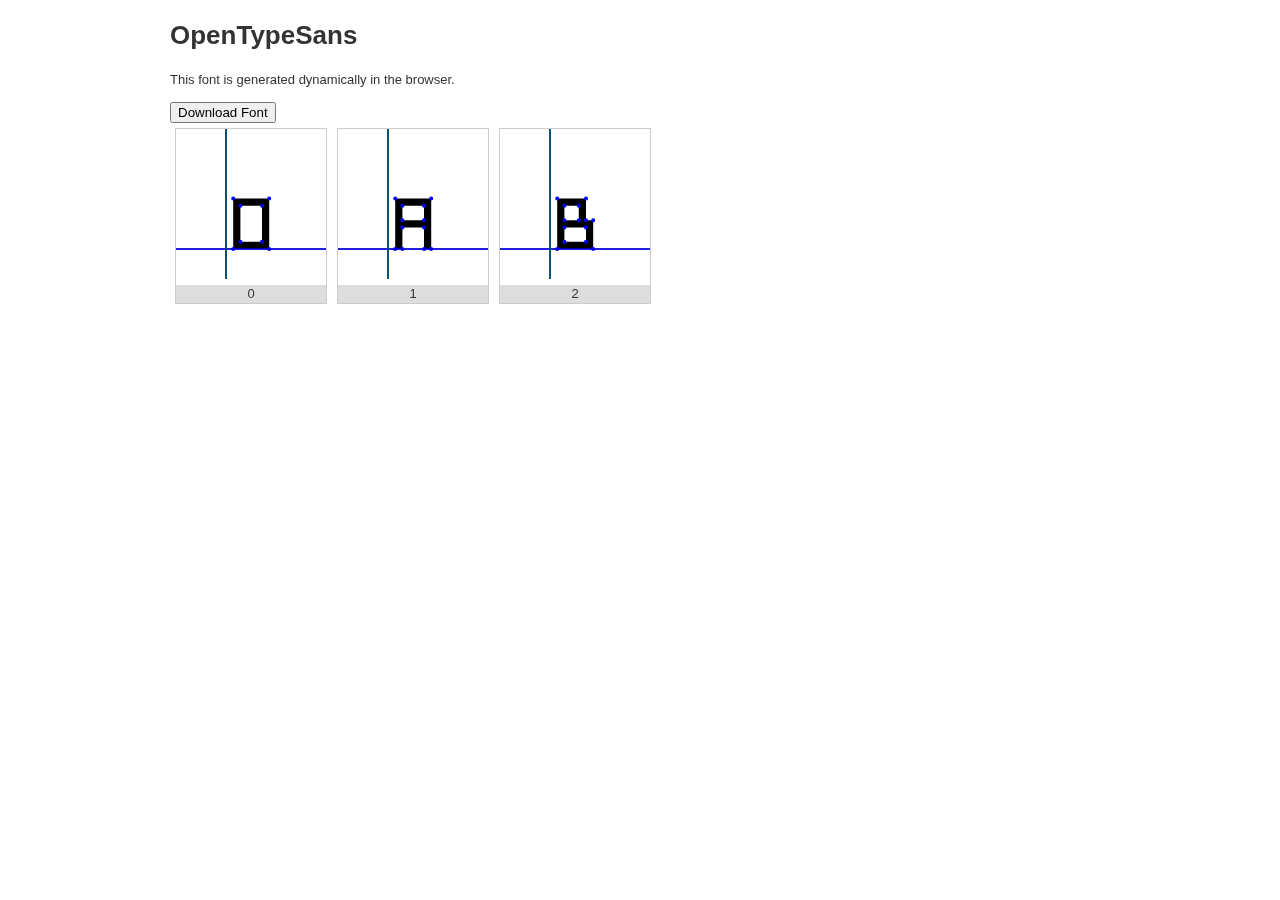
<file: node_modules/opentype.js/examples/creating-fonts.html>
<!DOCTYPE html>
<html lang="en">
<head>
    <meta charset="UTF-8">
    <title>OpenType writing</title>
    <script type="text/javascript" src="../dist/opentype.js"></script>
    <style>
        body {
            font: 13px Helvetica, arial, freesans, sans-serif;
            line-height: 1.4;
            color: #333;
            margin: 0 0 50px 0;
            padding: 0;
        }

        .container {
            width: 940px;
            margin-left: auto;
            margin-right: auto;
        }

        #glyphs {
            clear: both;
        }

        .wrapper {
            float: left;
            margin: 5px;
            border: 1px solid #ccc;
        }

        .wrapper span {
            text-align: center;
            background: #ddd;
            display: block;
        }
    </style>
</head>
<body>
<div class="container">
    <h1 id="fontFamilyName"></h1>

    <p>This font is generated dynamically in the browser.</p>
    <button onclick="font.download()">Download Font</button>

    <div id="glyphs"></div>
</div>

<script>
    function hexDump(bytes) {
        var hexString = bytes.map(function(v) {
            var h = v.toString(16);
            return h.length === 1 ? '0' + h : h;
        });
        return hexString.join(' ').toUpperCase();
    }

    // Create a canvas and adds it to the document.
    // Returns the 2d drawing context.
    function createGlyphCanvas(glyph, size) {
        var canvasId, html, glyphsDiv, wrap, canvas, ctx;
        canvasId = 'c' + glyph.index;
        html = '<div class="wrapper" style="width:' + size + 'px"><canvas id="' + canvasId + '" width="' + size + '" height="' + size + '"></canvas><span>' + glyph.index + '</span></div>';
        glyphsDiv = document.getElementById('glyphs');
        wrap = document.createElement('div');
        wrap.innerHTML = html;
        glyphsDiv.appendChild(wrap);
        canvas = document.getElementById(canvasId);
        ctx = canvas.getContext('2d');
        return ctx;
    }

    var notdefPath = new opentype.Path();
    notdefPath.moveTo(100, 0);
    notdefPath.lineTo(100, 700);
    notdefPath.lineTo(600, 700);
    notdefPath.lineTo(600, 0);
    notdefPath.moveTo(200, 100);
    notdefPath.lineTo(500, 100);
    notdefPath.lineTo(500, 600);
    notdefPath.lineTo(200, 600);
    var notdefGlyph = new opentype.Glyph({
        name: '.notdef',
        unicode: 0,
        advanceWidth: 650,
        path: notdefPath
    });

    var aPath = new opentype.Path();
    aPath.moveTo(100, 0);
    aPath.lineTo(100, 700);
    aPath.lineTo(600, 700);
    aPath.lineTo(600, 0);
    aPath.lineTo(500, 0);
    aPath.lineTo(500, 300);
    aPath.lineTo(200, 300);
    aPath.lineTo(200, 0);
    aPath.moveTo(200, 400);
    aPath.lineTo(500, 400);
    aPath.lineTo(500, 600);
    aPath.lineTo(200, 600);
    var aGlyph = new opentype.Glyph({
        name: 'A',
        unicode: 65,
        advanceWidth: 650,
        path: aPath
    });

    var bPath = new opentype.Path();
    bPath.moveTo(100, 0);
    bPath.lineTo(100, 700);
    bPath.lineTo(500, 700);
    bPath.lineTo(500, 400);
    bPath.lineTo(600, 400);
    bPath.lineTo(600, 0);
    bPath.moveTo(200, 400);
    bPath.lineTo(400, 400);
    bPath.lineTo(400, 600);
    bPath.lineTo(200, 600);
    bPath.moveTo(200, 100);
    bPath.lineTo(500, 100);
    bPath.lineTo(500, 300);
    bPath.lineTo(200, 300);
    var bGlyph = new opentype.Glyph({
        name: 'B',
        unicode: 66,
        advanceWidth: 650,
        path: bPath
    });

    var glyphs = [notdefGlyph, aGlyph, bGlyph];
    var font = new opentype.Font({familyName: 'OpenTypeSans', styleName: 'Medium', unitsPerEm: 1000, ascender: 800, descender: -200, glyphs: glyphs});
    console.log(font.toTables());
    var buffer = font.toArrayBuffer();
    var font2 = opentype.parse(buffer);

    document.getElementById('fontFamilyName').innerHTML = font2.names.fontFamily.en;

    for (var i = 0; i < font2.glyphs.length; i++) {
        var glyph = font2.glyphs.get(i);
        var ctx = createGlyphCanvas(glyph, 150);
        var x = 50;
        var y = 120;
        var fontSize = 72;
        glyph.draw(ctx, x, y, fontSize);
        glyph.drawPoints(ctx, x, y, fontSize);
        glyph.drawMetrics(ctx, x, y, fontSize);
    }

</script>
</body>
</html>
</file>
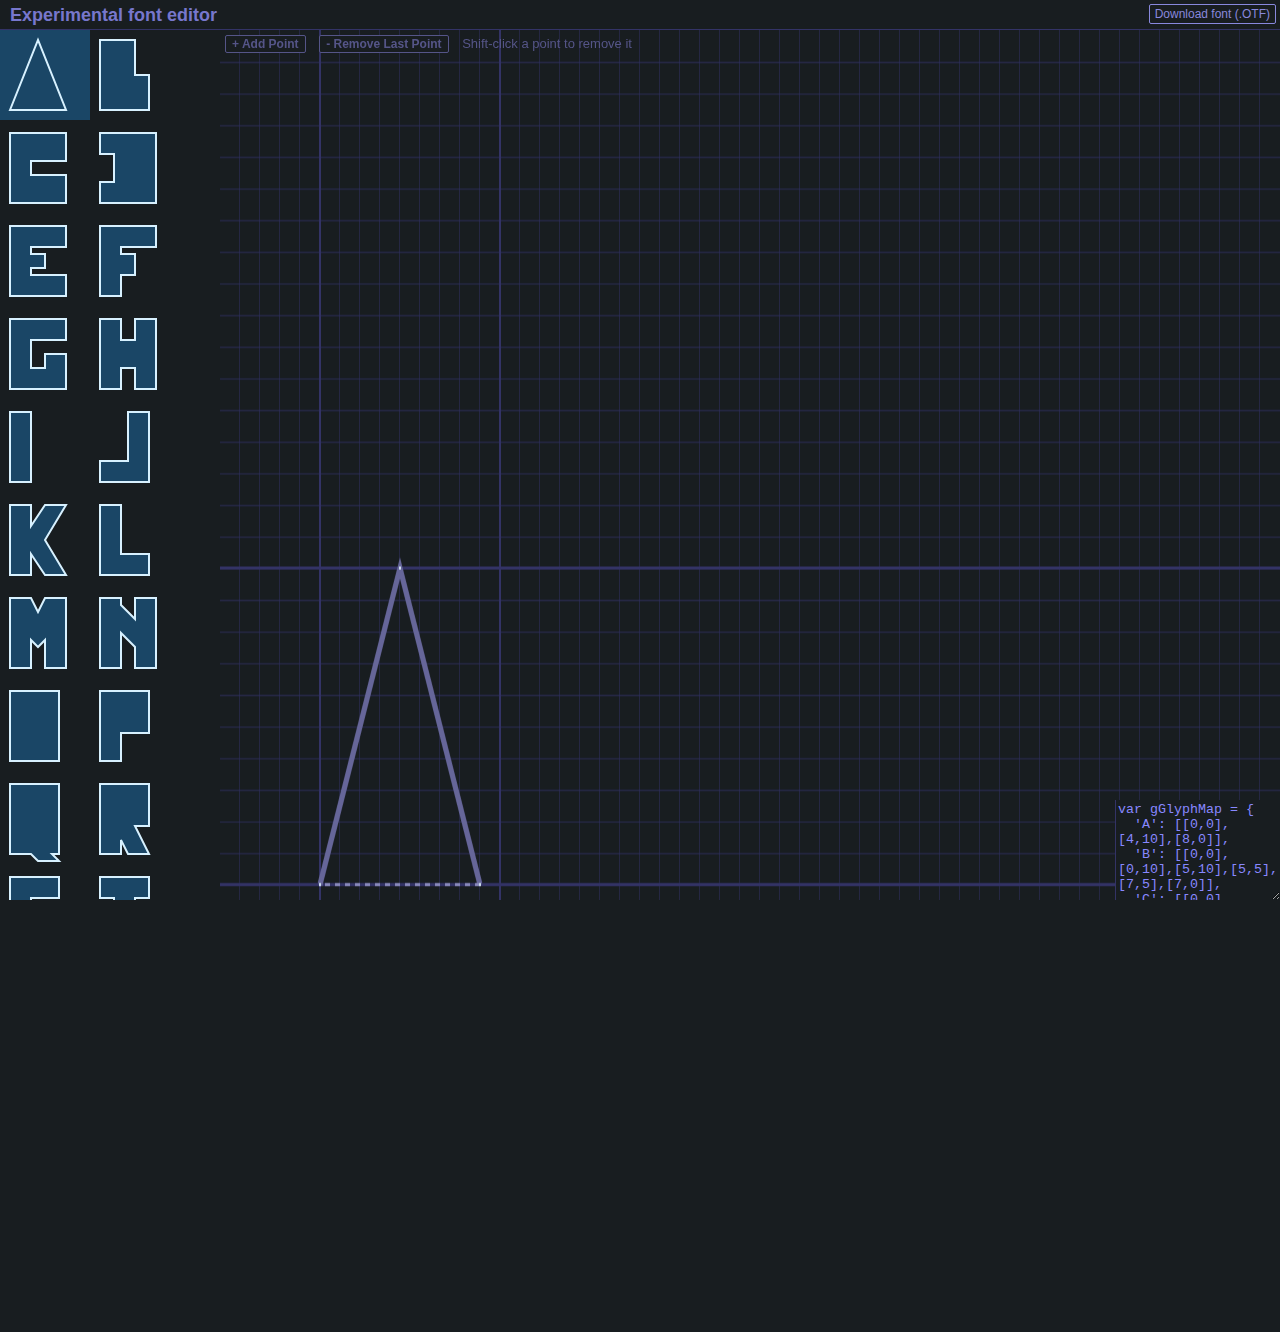
<file: node_modules/opentype.js/examples/font-editor.html>
<!DOCTYPE html>
<html lang="en">

<head>
    <meta charset="UTF-8">
    <title>Font Editor</title>
    <style>
        * {
            box-sizing: border-box;
        }
        /*
    accent: rgb(26, 70, 102);
    */

        html,
        body {
            width: 100%;
            height: 100%;
            overflow: hidden;
        }

        body {
            font: 13px helvetica, arial, sans-serif;
            display: flex;
            flex-direction: column;
            background: rgb(24, 29, 32);
            margin: 0;
            padding: 0;
            color: #77c;
        }

        header {
            /*background: #88f;*/
            /*background-image: linear-gradient(#88f, #7f7fdf);*/
            border-bottom: 1px solid #333366;
            height: 30px;
            width: 100%;
        }

        header h1 {
            margin: 0;
            padding: 0 10px;
            line-height: 30px;
            font-size: 18px;
        }

        header h1 small {
            font-size: inherit;
            opacity: 0.7;
        }

        header h1 a {
            color: inherit;
            text-decoration: none;
            border-bottom: 1px solid #88d;
        }

        header #download-font {
            float: right;
            margin: 4px;
            border: 1px solid #88d;
            color: #88d;
            background: inherit;
            border-radius: 2px;
            font-size: 12px;
            padding: 2px 5px;
            outline: none;
        }

        header #download-font:hover {
            background: #336;
            color: #ccc;
        }

        #wrap {
            flex: 1;
            display: flex;
        }

        #glyph-list {
            width: 220px;
            overflow-y: scroll;
            overflow-x: hidden;
        }

        #glyph-list svg {
            display: inline-block;
            width: 90px;
            height: 90px;
        }

        #glyph-list svg.active {
            background: rgb(26, 70, 102);
        }

        #editor {
            flex: 1;
            display: flex;
            flex-direction: column;
            position: relative;
        }

        #editor #c {
            flex: 1;
            border-bottom: 1px solid #333366;
        }

        #buttons {
            position: absolute;
            top: 35px;
            left: 225px;
        }

        #buttons button {
            border: 1px solid #558;
            font-weight: bold;
            background: rgb(24, 29, 32);
            color: #558;
            font-size: 12px;
            outline: none;
            border-radius: 2px;
            margin-right: 10px;
        }

        #buttons span {
            color: #558;
        }

        #editor #preview-text-field {
            height: 30px;
            line-height: 30px;
            background: inherit;
            border: none;
            border-bottom: 1px solid #333366;
            padding: 0 10px;
            color: #88f;
            outline: none;
        }

        #editor #preview {
            height: 100px;
        }

        #code {
            position: absolute;
            bottom: 0;
            right: 0;
            height: 100px;
            overflow: hidden;
            background: inherit;
            border: none;
            border-left: 1px solid #336;
            color: #88f;
            outline: none;
        }
    </style>
</head>

<body>
    <header>
        <button id="download-font">Download font (.OTF)</button>
        <h1>Experimental font editor</h1>
    </header>
    <div id="wrap">
        <div id="glyph-list"></div>
        <div id="editor">
            <canvas id="c"></canvas>
            <input type="text" id="preview-text-field" value="HAMBURGEVONS">
            <canvas id="preview">
        </div>
    </div>
    </div>
    <div id="buttons">
        <button id="add-point" title="Add a point to the end of the path">+ Add Point</button>
        <button id="remove-point" title="Remove the last point of the path">- Remove Last Point</button>
        <span>Shift-click a point to remove it</span>
    </div>

    <textarea id="code" onclick="select()"></textarea>
    <script src="../dist/opentype.min.js"></script>
    <script>
        function linePoint(t, x1, y1, x2, y2) {
            return [x1 + t * (x2 - x1),
              y1 + t * (y2 - y1)];
        }

        var SCREEN_SCALE = 20;
        var TTF_SCALE = 80;

        var gGlyphMap = {
            'A': [[0, 0], [4, 10], [8, 0]],
            'B': [[0, 0], [0, 10], [5, 10], [5, 5], [7, 5], [7, 0]],
            'C': [[0, 0], [0, 10], [8, 10], [8, 6], [3, 6], [3, 4], [8, 4], [8, 0]],
            'D': [[0, 0], [0, 3], [2, 3], [2, 7], [0, 7], [0, 10], [8, 10], [8, 0]],
            'E': [[0, 0], [0, 3], [0, 10], [8, 10], [8, 7], [3, 7], [3, 6], [5, 6], [5, 4], [3, 4], [3, 3], [8, 3], [8, 0]],
            'F': [[0, 0], [0, 3], [0, 10], [8, 10], [8, 7], [3, 7], [3, 6], [5, 6], [5, 3], [3, 3], [3, 0]],
            'G': [[0, 0], [0, 3], [0, 10], [8, 10], [8, 7], [3, 7], [3, 3], [5, 3], [5, 5], [8, 5], [8, 0]],
            'H': [[0, 0], [0, 3], [0, 7], [0, 10], [3, 10], [3, 7], [5, 7], [5, 10], [8, 10], [8, 0], [5, 0], [5, 3], [3, 3], [3, 0]],
            'I': [[0, 0], [0, 10], [3, 10], [3, 0]],
            'J': [[0, 0], [0, 3], [4, 3], [4, 10], [7, 10], [7, 0]],
            'K': [[0, 0], [0, 10], [3, 10], [3, 7], [5, 10], [8, 10], [5, 5], [8, 0], [5, 0], [3, 3], [3, 0]],
            'L': [[0, 0], [0, 10], [3, 10], [3, 3], [7, 3], [7, 0]],
            'M': [[0, 0], [0, 10], [3, 10], [4, 8], [5, 10], [8, 10], [8, 0], [5, 0], [5, 4], [4, 3], [3, 4], [3, 0]],
            'N': [[0, 0], [0, 10], [3, 10], [3, 9], [5, 7], [5, 10], [8, 10], [8, 0], [5, 0], [5, 3], [3, 5], [3, 0]],
            'O': [[0, 0], [0, 10], [7, 10], [7, 0]],
            'P': [[0, 0], [0, 10], [7, 10], [7, 4], [3, 4], [3, 0]],
            'Q': [[0, 0], [0, 10], [7, 10], [7, 0], [6, 0], [7, -1], [4, -1], [3, 0]],
            'R': [[0, 0], [0, 10], [7, 10], [7, 4], [5, 4], [7, 0], [4, 0], [3, 2], [3, 0]],
            'S': [[7, 10], [7, 7], [3, 7], [3, 6], [7, 6], [7, 0], [0, 0], [0, 3], [4, 3], [4, 4], [0, 4], [0, 10]],
            'T': [[2, 0], [2, 7], [0, 7], [0, 10], [7, 10], [7, 7], [5, 7], [5, 0]],
            'U': [[0, 0], [0, 10], [3, 10], [3, 3], [5, 3], [5, 10], [8, 10], [8, 0]],
            'V': [[0, 10], [3, 10], [4, 6], [5, 10], [8, 10], [5, 0], [3, 0]],
            'W': [[0, 10], [3, 10], [4, 6], [5, 8], [6, 6], [7, 10], [10, 10], [8, 0], [6, 0], [5, 3], [4, 0], [2, 0]],
            'X': [[0, 10], [3, 10], [4, 8], [5, 10], [8, 10], [5, 5], [8, 0], [5, 0], [4, 2], [3, 0], [0, 0], [3, 5]],
            'Y': [[0, 10], [3, 10], [4, 8], [5, 10], [8, 10], [5, 5], [5, 0], [3, 0], [3, 5]],
            'Z': [[0, 10], [7, 10], [7, 7], [3, 3], [7, 3], [7, 0], [0, 0], [0, 3], [4, 7], [0, 7]],
            '_': [[0, 0], [0, 1], [8, 1], [8, 0]],
        };

        // We map between the character and the internal name.
        var TTF_NAME_MAP = { _: 'underscore' };


        var gGlyph = 'A';
        var gPoints = gGlyphMap[gGlyph];
        var gPreviewText = 'HAMBURGEVONS';

        var STATE_NORMAL = 'normal';
        var STATE_DRAGGING = 'dragging';
        var gState = STATE_NORMAL;
        var OFFSET_X = 5 * SCREEN_SCALE;
        var OFFSET_Y = 10 * SCREEN_SCALE;

        var LETTER_WIDTH = 8 * SCREEN_SCALE;
        var LETTER_HEIGHT = 10 * SCREEN_SCALE;

        var gPointIndex = -1;
        var POINT_DELTA = 10;

        var canvas = document.getElementById('c');
        var r = canvas.getBoundingClientRect();
        canvas.width = r.width;
        canvas.height = r.height;
        var ctx = canvas.getContext('2d');
        ctx.scale(1.0, -1.0);
        ctx.translate(0, -canvas.height);

        function findPointIndex(mx, my) {
            for (var i = gPoints.length - 1; i >= 0; i--) {
                var x = gPoints[i][0] * SCREEN_SCALE;
                var y = gPoints[i][1] * SCREEN_SCALE;
                if (Math.abs(mx - x) < POINT_DELTA && Math.abs(my - y) < POINT_DELTA) {
                    return i;
                }
            }
            return -1;
        }

        // Execute all moveTo / lineTo instructions but don't fill / stroke the path yet.
        // Note that the caller has to call beginPath.
        function addGlyphPath(ctx, points, x, y, scale) {
            var x1 = x + points[0][0] * scale;
            var y1 = y + points[0][1] * scale;
            ctx.moveTo(x1, y1);

            var x2;
            var y2;

            for (var i = 1; i < points.length; i++) {
                x2 = x + points[i][0] * scale;
                y2 = y + points[i][1] * scale;
                ctx.lineTo(x2, y2);
            }
        }

        function draw() {
            ctx.clearRect(0, 0, canvas.width, canvas.height);

            // Draw grid
            for (var x = 0; x < canvas.width; x += SCREEN_SCALE) {
                ctx.moveTo(x - 0.5, 0);
                ctx.lineTo(x - 0.5, canvas.height);
            }
            for (var y = 0; y < canvas.height; y += SCREEN_SCALE) {
                ctx.moveTo(0, y - 0.5);
                ctx.lineTo(canvas.width, y - 0.5);
            }
            ctx.lineWidth = 0.5;
            ctx.strokeStyle = '#333366';
            ctx.stroke();

            // Draw grid bounds
            ctx.lineWidth = 2;
            ctx.beginPath();
            ctx.moveTo(OFFSET_X, 0);
            ctx.lineTo(OFFSET_X, canvas.height);
            ctx.moveTo(0, OFFSET_Y);
            ctx.lineTo(canvas.width, OFFSET_Y);

            var advanceWidth = (getGlyphWidth(gPoints) + 1) * SCREEN_SCALE;
            ctx.moveTo(OFFSET_X + advanceWidth, 0);
            ctx.lineTo(OFFSET_X + advanceWidth, canvas.height);
            ctx.moveTo(0, OFFSET_Y + LETTER_HEIGHT);
            ctx.lineTo(canvas.width, OFFSET_Y + LETTER_HEIGHT);
            ctx.stroke();

            // Draw letter
            ctx.beginPath();
            addGlyphPath(ctx, gPoints, OFFSET_X, OFFSET_Y, SCREEN_SCALE);
            ctx.lineWidth = 5;
            ctx.strokeStyle = '#669';
            ctx.stroke();

            // Draw closing segment differently.
            ctx.beginPath();
            var firstPoint = gPoints[0];
            var lastPoint = gPoints[gPoints.length - 1];
            ctx.moveTo(OFFSET_X + lastPoint[0] * SCREEN_SCALE, OFFSET_Y + lastPoint[1] * SCREEN_SCALE);
            ctx.lineTo(OFFSET_X + firstPoint[0] * SCREEN_SCALE, OFFSET_Y + firstPoint[1] * SCREEN_SCALE);
            ctx.lineWidth = 2;
            ctx.setLineDash([5, 5]);
            ctx.strokeStyle = '#88b';
            ctx.stroke();
            ctx.setLineDash([]);

            // Draw small dots where the points are.
            for (var i = 0; i < gPoints.length; i++) {
                var x = OFFSET_X + gPoints[i][0] * SCREEN_SCALE;
                var y = OFFSET_Y + gPoints[i][1] * SCREEN_SCALE;
                ctx.fillStyle = '#cde';
                ctx.fillRect(x - 1, y - 1, 2, 2);
            }

            // Draw selected point
            if (gPointIndex >= 0) {
                var x = OFFSET_X + gPoints[gPointIndex][0] * SCREEN_SCALE;
                var y = OFFSET_Y + gPoints[gPointIndex][1] * SCREEN_SCALE;
                ctx.fillStyle = '#6666ff';
                ctx.fillRect(x - 6, y - 6, 12, 12);
            }

            drawPreview();
        }

        function drawPreview() {
            var c = document.getElementById('preview');
            var r = c.getBoundingClientRect();
            c.width = r.width;
            c.height = r.height;
            var ctx = c.getContext('2d');
            ctx.save();
            ctx.scale(1.0, -1.0);
            ctx.translate(0, -c.height);

            var x = 10;
            var y = 10;
            var previewScale = 8;
            ctx.beginPath();
            for (var i = 0; i < gPreviewText.length; i++) {
                var c = gPreviewText[i];
                c = c.toUpperCase();
                var points = gGlyphMap[c];
                if (points) {
                    addGlyphPath(ctx, points, x, y, previewScale);
                    ctx.closePath();
                    x += (getGlyphWidth(points) + 1) * previewScale;
                } else {
                    x += 7 * previewScale;
                }
            }
            ctx.lineWidth = 2;
            ctx.strokeStyle = '#669';
            ctx.stroke();
            // ctx.fillStyle = 'rgb(215, 241, 255)';
            // ctx.fill();
            ctx.restore();
        }

        function getMousePosition(e) {
            var r = canvas.getBoundingClientRect();
            return {
                x: e.clientX - r.left,
                y: e.clientY - r.top
            };
        }

        function onMouseMove(e) {
            var pos = getMousePosition(e);
            var mx = pos.x - OFFSET_X;
            var my = (canvas.height - pos.y) - OFFSET_Y;
            if (gState === STATE_NORMAL) {
                gPointIndex = findPointIndex(mx, my);
            } else if (gState === STATE_DRAGGING) {
                var newX = Math.round(mx / SCREEN_SCALE);
                var newY = Math.round(my / SCREEN_SCALE);
                gPoints[gPointIndex] = [newX, newY];
            }
            //ctx.fillRect(mx-2, my-2, 4, 4);
            draw();
            drawGlyphList();
        }

        function onMouseDown(e) {
            if (gPointIndex >= 0) {
                if (e.shiftKey) {
                    gPoints.splice(gPointIndex, 1);
                    gPointIndex = -1;
                    draw();
                } else {
                    gState = STATE_DRAGGING;
                }
            }
        }

        function onMouseUp(e) {
            gState = STATE_NORMAL;
            dumpGlyphMap();
        }

        function dumpGlyphMap() {
            var code = document.getElementById('code');
            var json = 'var gGlyphMap = {\n';
            var characters = Object.keys(gGlyphMap);
            for (var i = 0; i < characters.length; i++) {
                var c = characters[i];
                var glyph = gGlyphMap[c];
                json += '  \'' + c + '\': ' + JSON.stringify(glyph) + ',\n';
            }
            json += '}\n';

            code.value = json;
        }

        // Look at all X values in the glyph and find the widest one.
        function getGlyphWidth(points) {
            return points.reduce(function (w, b) {
                return Math.max(w, b[0]);
            }, 0);
        }

        function downloadFont() {
            // Convert the glyphs to an opentype font.
            var otGlyphs = [];
            otGlyphs.push(new opentype.Glyph({
                name: '.notdef',
                unicode: 0,
                path: new opentype.Path()
            }));
            otGlyphs.push(new opentype.Glyph({
                name: 'space',
                unicode: 32,
                path: new opentype.Path(),
                advanceWidth: 7 * TTF_SCALE
            }));
            var keys = Object.keys(gGlyphMap);
            for (var i = 0; i < keys.length; i += 1) {
                var c = keys[i];
                // Do a conversion from the character name to the correct TrueType name.
                var ttfName = TTF_NAME_MAP[c] || c;
                var points = gGlyphMap[c];
                var p = new opentype.Path();
                // Remember the width of the character, to set the advanceWidth.
                var w = 0;
                for (var j = 0; j < points.length; j++) {
                    var x = points[j][0];
                    var y = points[j][1];
                    if (j === 0) {
                        p.moveTo(x * TTF_SCALE, y * TTF_SCALE);
                    } else {
                        p.lineTo(x * TTF_SCALE, y * TTF_SCALE);
                    }
                    w = Math.max(w, x);
                }
                var newGlyph = new opentype.Glyph({
                    name: ttfName,
                    unicode: c.charCodeAt(0),
                    advanceWidth: (w + 1) * TTF_SCALE,
                    path: p
                });
                otGlyphs.push(newGlyph);
            }
            var oFont = new opentype.Font({
                familyName: 'Pyramid',
                styleName: 'Regular',
                unitsPerEm: 1000,
                ascender: 800,
                descender: -200,
                glyphs: otGlyphs
            });
            console.log(oFont.toTables());
            oFont.download();
        }

        function onAddPoint() {
            var newX = Math.floor(Math.random() * 8);
            var newY = Math.floor(Math.random() * 8);
            gPoints.push([newX, newY]);
            dumpGlyphMap();
            draw();
        }

        function onRemovePoint() {
            delete gPoints.pop();
            dumpGlyphMap();
            draw();
        }

        function packValues() {
            var s = '';
            for (var i = 0; i < arguments.length; i += 1) {
                var v = arguments[i];
                if (v >= 0 && i > 0) {
                    s += ' ';
                }

                s += floatToString(v);
            }

            return s;
        }

        function toPathData(points, scale) {
            var d = '';
            for (var i = 0; i < points.length; i += 1) {
                if (i === 0) {
                    d += 'M';
                } else {
                    d += 'L';
                }
                d += points[i][0] * scale;
                d += ' ';
                d += (10 - points[i][1]) * scale;
            }
            d += 'Z';
            return d;
        }

        function onSelectGlyph(e) {
            var target = e.target;
            if (!target.getAttribute('data-character')) {
                target = target.parentNode;
            }
            gGlyph = target.getAttribute('data-character');
            gPoints = gGlyphMap[gGlyph];
            drawGlyphList();
            draw();
        }

        function drawGlyphList() {
            var container = document.getElementById('glyph-list');
            container.innerHTML = '';
            var characters = Object.keys(gGlyphMap);
            for (var i = 0; i < characters.length; i++) {
                var c = characters[i];
                var svg = document.createElementNS('http://www.w3.org/2000/svg', 'svg');
                var d = toPathData(gGlyphMap[c], 7);
                svg.innerHTML = '<path transform="translate(10, 10)" fill="rgb(26, 70, 102)" stroke-width="2" stroke="rgb(215, 241, 255)" d="' + d + '"/>';
                container.appendChild(svg);
                svg.setAttribute('data-character', c);
                if (gGlyph === c) {
                    svg.classList.add('active');
                }
                svg.addEventListener('click', onSelectGlyph);
            }
        }

        function onChangePreviewText(e) {
            gPreviewText = e.target.value;
            drawPreview();
        }

        // Mouse move
        canvas.addEventListener('mousemove', onMouseMove);
        canvas.addEventListener('mousedown', onMouseDown);
        canvas.addEventListener('mouseup', onMouseUp);
        document.getElementById('add-point').addEventListener('click', onAddPoint);
        document.getElementById('remove-point').addEventListener('click', onRemovePoint);
        document.getElementById('download-font').addEventListener('click', downloadFont);
        document.getElementById('preview-text-field').addEventListener('input', onChangePreviewText);

        drawGlyphList();
        draw();
        dumpGlyphMap();
    </script>
</body>

</html>
</file>
